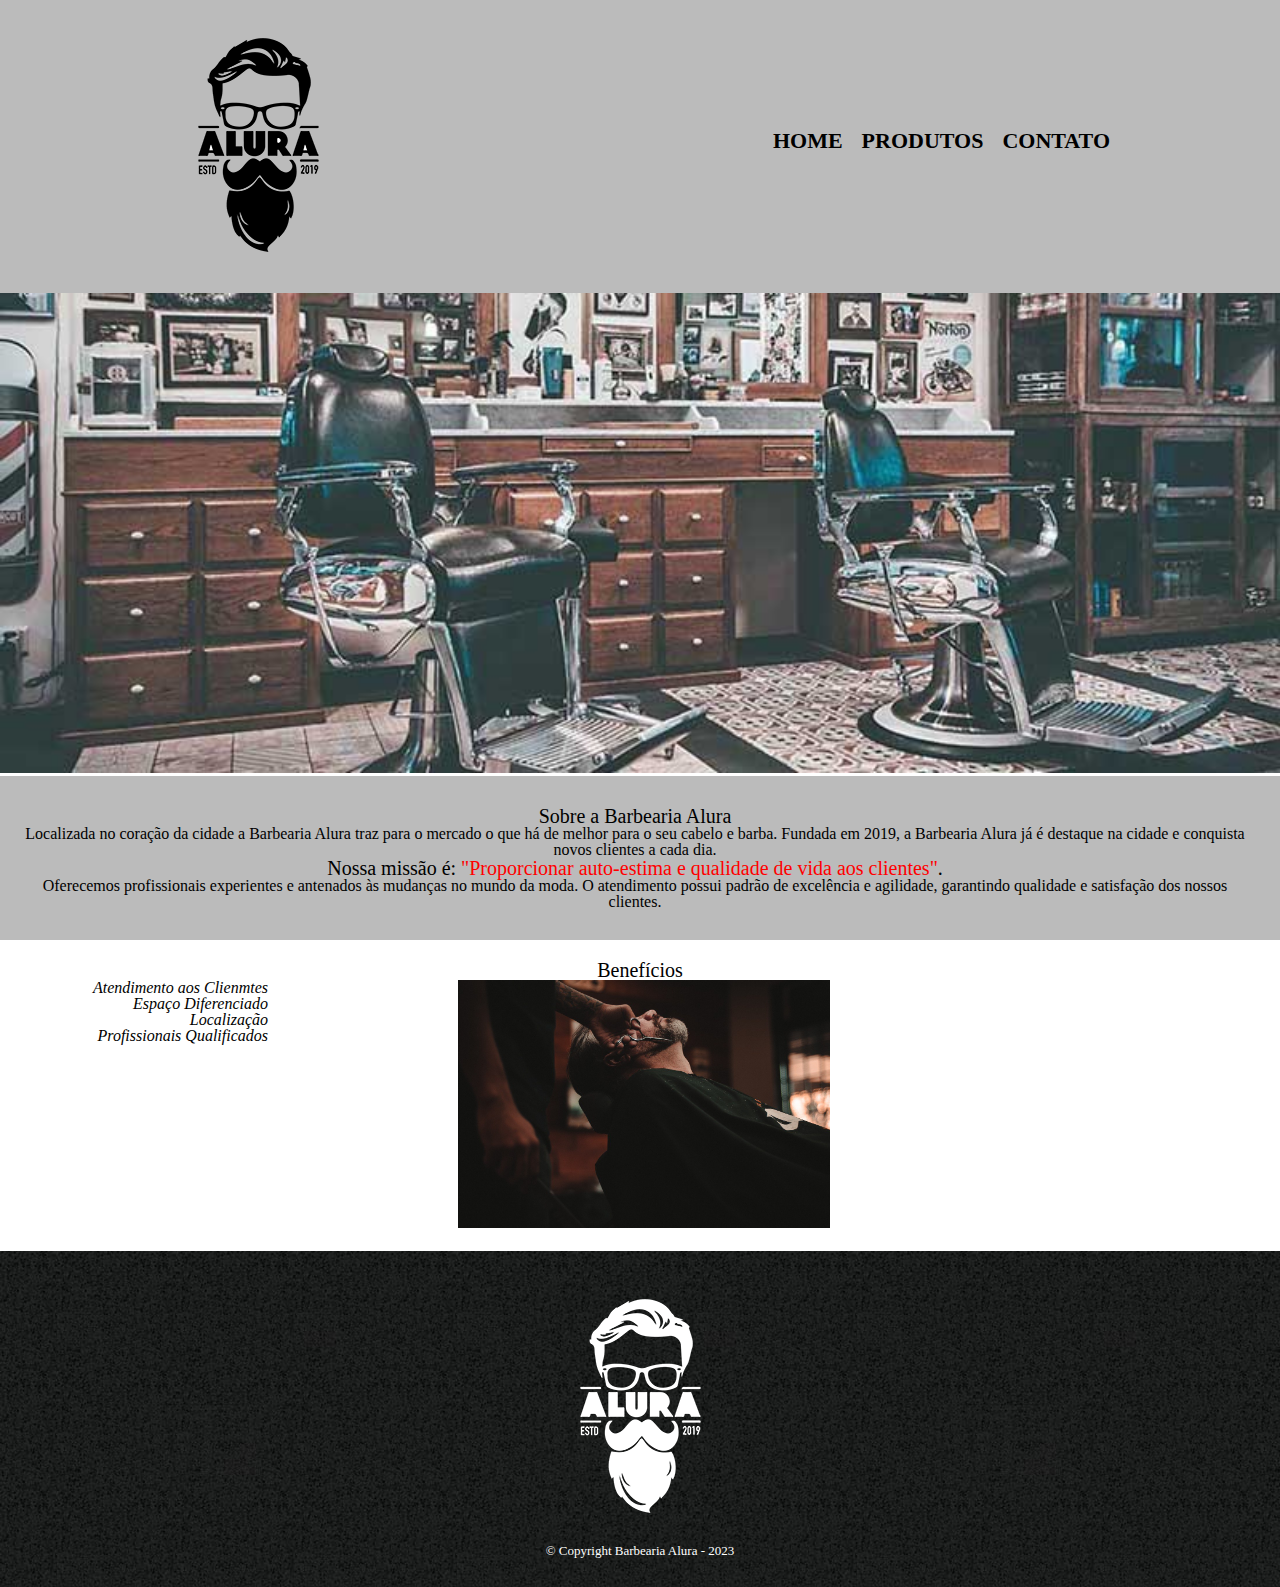
<file: index.html>
<!DOCTYPE html>
<html lang="pt-br">

	<head>
		<meta charset="UTF-8">
		<title>Barbearia Alura</title>
		<link rel="stylesheet" href="reset.css">
		<link rel="stylesheet" href="style-home.css">
	</head>

	<body>
		<header>
			<div class="caixa">
				<h1><img src="imagens/logo.png" alt="Logo da Barbearia Alura"></h1>

				<nav>
					<ul class="navegacao">
						<li><a href="index.html">Home</a></li>
						<li><a href="produtos.html">Produtos</a></li>
						<li><a href="contato.html">Contato</a></li>
					</ul>
				</nav>
			</div>
		</header>

		<img id="banner" src="imagens/banner.jpg">
		<div class="principal">
			<h2 class="titulo-centralizado">Sobre a Barbearia Alura</h2>

			<p>Localizada no coração da cidade a <strong>Barbearia Alura</strong> traz para o mercado o que há de melhor para o seu cabelo e barba. Fundada em 2019, a Barbearia Alura já é destaque na cidade e conquista novos clientes a cada dia.</p>

			<p id="missao"><em>Nossa missão é: <strong>"Proporcionar auto-estima e qualidade de vida aos clientes"</strong></em>.</p>

			<p>Oferecemos profissionais experientes e antenados às mudanças no mundo da moda. O atendimento possui padrão de excelência e agilidade, garantindo qualidade e satisfação dos nossos clientes.</p>
		</div>

		<div class="beneficios">
			<h3 class="titulo-centralizado">Benefícios</h3>
			<ul class="beneficios-itens">
				<li class="itens">Atendimento aos Clienmtes</li>
				<li class="itens">Espaço Diferenciado</li>
				<li class="itens">Localização</li>
				<li class="itens">Profissionais Qualificados</li>
			</ul>

			<img class="imagembeneficios" src="imagens/beneficios.jpg">
		</div>

		<footer>
			<img src="imagens/logo-branco.png" alt="Logo da Barbearia Alura">
			<p class="copyright">&copy; Copyright Barbearia Alura - 2023</p>
		</footer>
	</body>

</html>
</file>
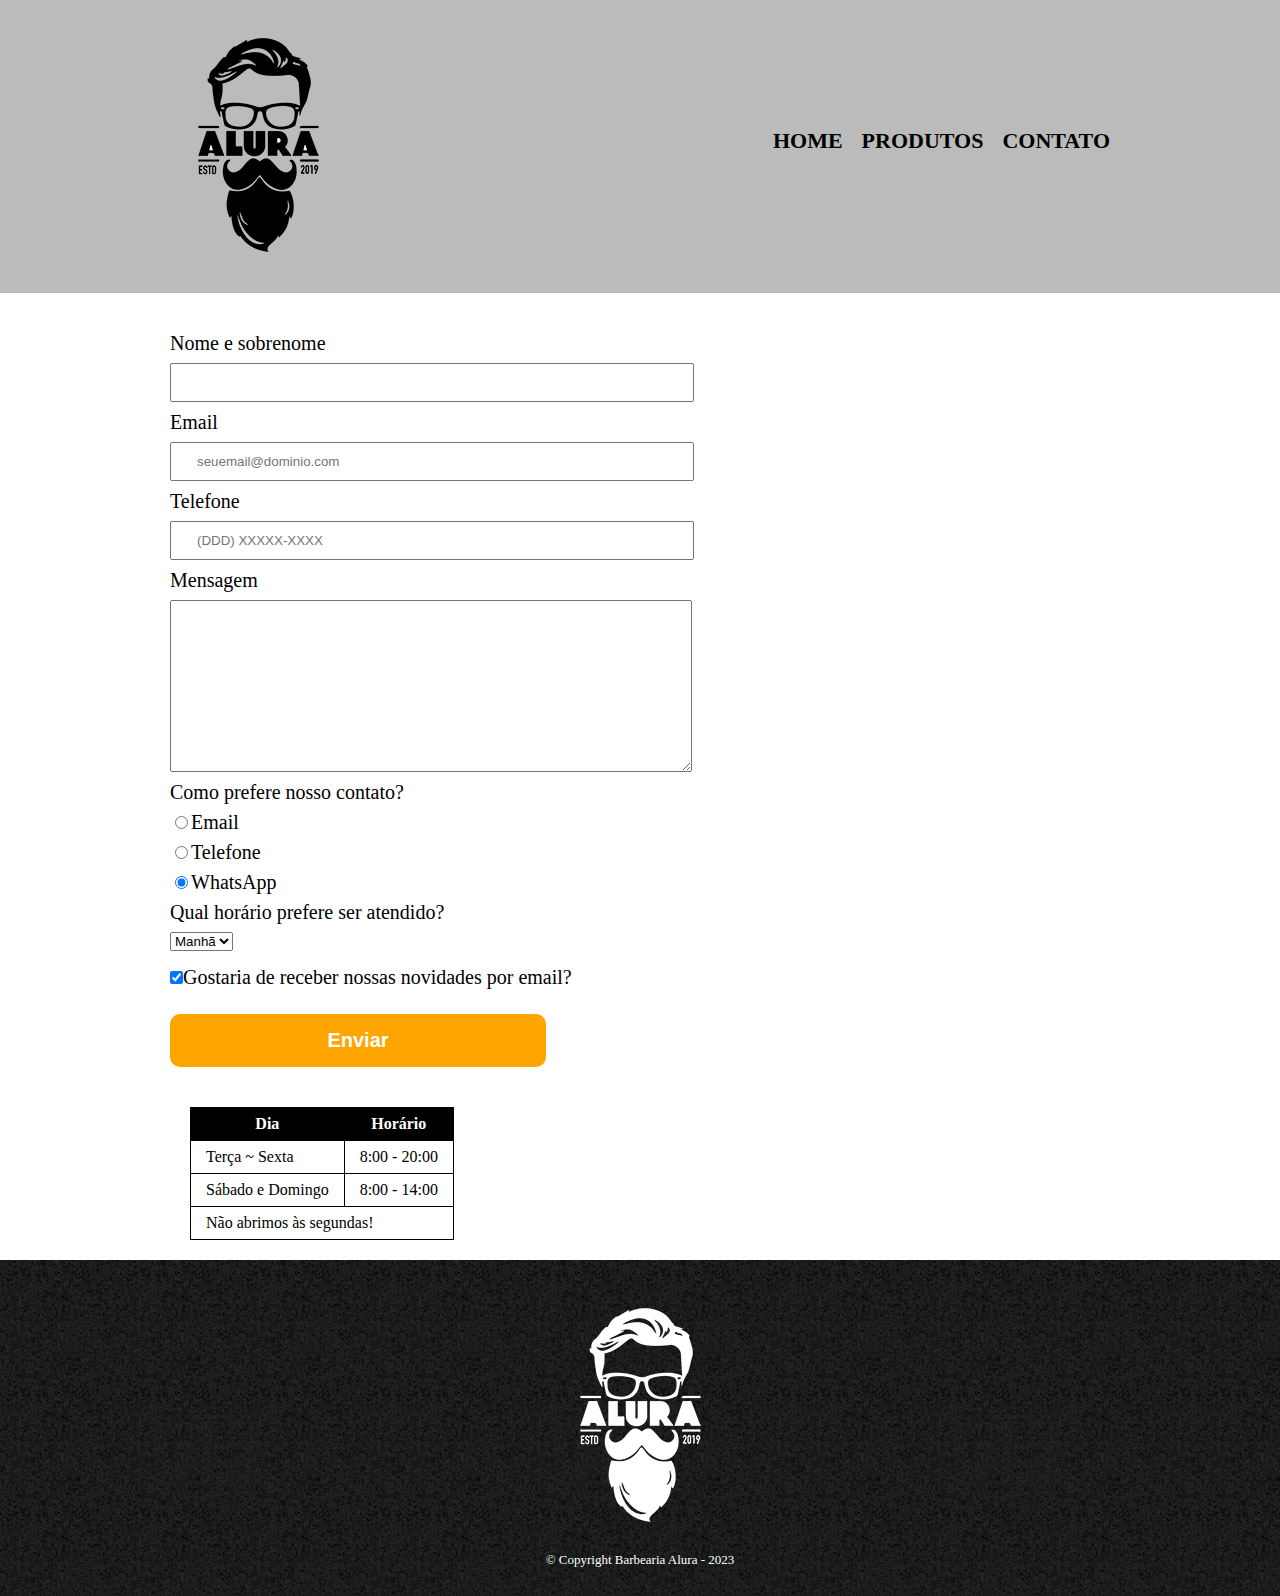
<file: contato.html>
<!DOCTYPE html>
<html lang="pt-br">

	<head>
		<meta charset="UTF-8">
		<title>Contato - Barbearia Alura</title>
		<link rel="stylesheet" href="reset.css">
		<link rel="stylesheet" href="style.css">
	</head>

	<body>
		<header>
			<div class="caixa">
				<h1><img src="imagens/logo.png" alt="Logo da Barbearia Alura"></h1>

				<nav>
					<ul class="navegacao">
						<li><a href="index.html">Home</a></li>
						<li><a href="produtos.html">Produtos</a></li>
						<li><a href="contato.html">Contato</a></li>
					</ul>
				</nav>
			</div>
		</header>

		<main>
			<form>
				<label for="nomesobrenome">Nome e sobrenome</label>
				<input type="text" id="nomesobrenome" class="input-padrao" required>

				<label for="email">Email</label>
				<input type="email" id="email" class="input-padrao" required placeholder="seuemail@dominio.com">

				<label for="telefone">Telefone</label>
				<input type="tel" id="telefone" class="input-padrao" required placeholder="(DDD) XXXXX-XXXX">

				<label for="mensagem">Mensagem</label>
				<textarea cols="70" rows="10" id="mensagem" class="input-padrao" required></textarea>

				<fieldset>
					<legend>Como prefere nosso contato?</legend>
					<label for="radio-email"><input type="radio" name="contato" value="radio-email">Email</label>
					
					<label for="radio-telefone"><input type="radio" name="contato" value="radio-telefone">Telefone</label>
					
					<label for="raio-whatsapp"><input type="radio" name="contato" value="radio-whatsapp" checked>WhatsApp</label>
				</fieldset>

				<fieldset>
					<legend>Qual horário prefere ser atendido?</legend>
					<select>
							<option>Manhã</option>
							<option>Tarde</option>
							<option>Noite</option>
					</select>
				</fieldset>

				<label><input class="checkbox" type="checkbox" checked>Gostaria de receber nossas novidades por email?</label>

				<input type="submit" value="Enviar" class="enviar">
			</form>

			<table>
				<thead>
					<tr>
						<th>Dia</th>
						<th>Horário</th>
					</tr>
				</thead>
				<tbody>
					<tr>
						<td>Terça ~ Sexta</td>
						<td>8:00 - 20:00</td>
					</tr>
					<tr>
						<td>Sábado e Domingo</td>
						<td>8:00 - 14:00</td>
					</tr>
					<tr>
    					<td colspan="5">Não abrimos às segundas!</td> 
					</tr>
				</tbody>

			</table>
		</main>

		<footer>
			<img src="imagens/logo-branco.png" alt="Logo da Barbearia Alura">
			<p class="copyright">&copy; Copyright Barbearia Alura - 2023</p>
		</footer>
	</body>

</html>
</file>
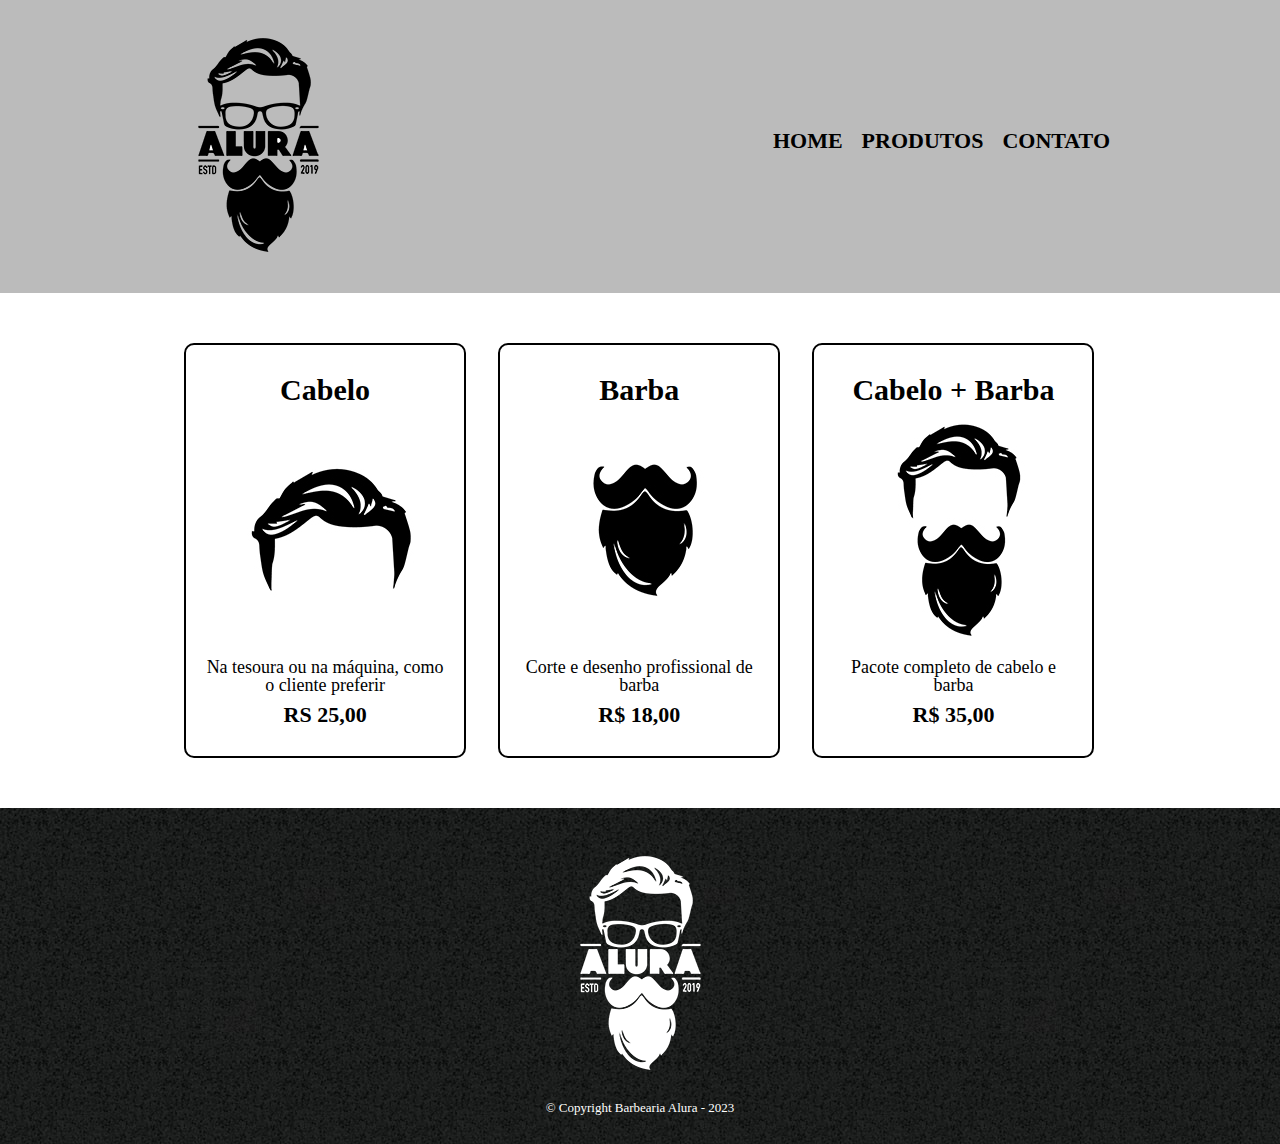
<file: produtos.html>
<!DOCTYPE html>
<html lang="pt-br">

	<head>
		<meta charset="UTF-8">
		<title>Produtos - Barbearia Alura</title>
		<link rel="stylesheet" href="reset.css">
		<link rel="stylesheet" href="style.css">
	</head>

	<body>
		<header>
			<div class="caixa">
				<h1><img src="imagens/logo.png" alt="Logo da Barbearia Alura"></h1>

				<nav>
					<ul class="navegacao">
						<li><a href="index.html">Home</a></li>
						<li><a href="produtos.html">Produtos</a></li>
						<li><a href="contato.html">Contato</a></li>
					</ul>
				</nav>
			</div>
		</header>

		<main>
			<ul class="produtos">
				<li>
					<h2>Cabelo</h2>
					<img src="imagens/cabelo.jpg">
					<p class="produto-descricao">Na tesoura ou na máquina, como o cliente preferir</p>
					<p class="produto-preco">RS 25,00</p>
				</li>
				<li>
					<h2>Barba</h2>
					<img src="imagens/barba.jpg">
					<p class="produto-descricao">Corte e desenho profissional de barba</p>
					<p class="produto-preco">R$ 18,00</p>
				</li>
				<li>
					<h2>Cabelo + Barba</h2>
					<img src="imagens/cabelo+barba.jpg">
					<p class="produto-descricao">Pacote completo de cabelo e barba</p>
					<p class="produto-preco">R$ 35,00</p>
				</li>
			</ul>
		</main>

		<footer>
			<img src="imagens/logo-branco.png" alt="Logo da Barbearia Alura">
			<p class="copyright">&copy; Copyright Barbearia Alura - 2023</p>
		</footer>
	</body>

</html>
</file>
<file: style-home.css>
header {
	background: #BBBBBB;
	padding: 20px 0;
}

.caixa {
	position: relative;
	width: 940px;
	margin: 0 auto;
}

nav {
	position: absolute;
	top: 110px;
	right: 0;
}

nav li {
	display: inline;
	margin: 0 0 0 15px;
}

nav a {
	text-transform: uppercase;
	color: #000000;
	font-weight: bold;
	font-size: 22px;
	text-decoration: none;
}

nav a:hover {
	color: #0000FF;
	text-decoration: underline;
}

#banner {
	width: 100%;
}

.principal {
	background: #BBBBBB;
	padding: 30px;
	padding-left: 20px;
	text-align: center;
}

.titulo-centralizado {
	font-size: 20px;
	text-align: center;
}

p {
	text-align: center;
}

#missao {
	font-size: 20px;
}

em strong {
	color: #FF0000;
}

.beneficios {
	background: #FFFFFF;
	padding: 20px;
}

.itens {
	font-style: italic;
	text-align: right;
}

.beneficios-itens {
	display: inline-block;
	vertical-align: top;
	width: 20%;
	margin-right: 15%;
}

.imagembeneficios {
	width: 30%;
}

footer {
	text-align: center;
	background: url("imagens/bg.jpg");
	padding: 30px;
}

.copyright {
	color: #FFFFFF;
	font-size: 13px;
	margin: 10px 0 0;
}
</file>
<file: style.css>
header {
	background: #BBBBBB;
	padding: 20px 0;
}

.caixa {
	position: relative;
	width: 940px;
	margin: 0 auto;
}

nav {
	position: absolute;
	top: 110px;
	right: 0;
}

nav li {
	display: inline;
	margin: 0 0 0 15px;
}

nav a {
	text-transform: uppercase;
	color: #000000;
	font-weight: bold;
	font-size: 22px;
	text-decoration: none;
}

nav a:hover{
	color: #0000FF;
	text-decoration: underline;
}


.produtos {
	width: 940px;
	margin: 0 auto ;
	padding: 50px 0;
}

.produtos li {
	display: inline-block;
	text-align: center;
	width: 30%;
	vertical-align: top;
	margin: 0 1.5%;
	padding: 30px 20px;
	box-sizing: border-box;
	border: 2px solid #000000;
	border-radius: 10px;
}

.produtos li:hover {
	border-color: #0000FF;
}

.produtos li:active {
	border-color: #00FF00;
}

.produtos li:hover h2 {
	font-size: 34px;
}

.produtos h2 {
	font-size: 30px;
	font-weight: bold;
}

.produto-descricao{
	font-size: 18px;
}

.produto-preco {
	font-size: 22px;
	font-weight: bold;
	margin: 10px 0 0;
}

footer {
	text-align: center;
	background: url("imagens/bg.jpg");
	padding: 30px;
}

.copyright {
	color: #FFFFFF;
	font-size: 13px;
	margin: 10px 0 0;
}

main {
	width: 940px;
	margin: 0 auto;
}

form {
	margin: 40px 0;
}

form label, form legend {
	display: block;
	font-size: 20px;
	margin: 0 0 10px;
}

.input-padrao {
	display: block;
	margin: 0 0 10px;
	padding: 10px 25px;
	width: 50%;
}

.checkbox {
	margin: 20px 0;
}

.enviar {
	width: 40%;
	padding: 15px 0;
	background: orange;
	color: white;
	font-weight: bold;
	font-size: 20px;
	border: none;
	border-radius: 10px;
	transition: 1s all;
	cursor: pointer;
}

.enviar:hover {
	background: darkorange;
	transform: scale(1.2);
}

table {
	margin: 20px 20px;
}

thead {
	background: #000000;
	color: white;
	font-weight: bold;
}

td, th {
	border: 1px solid #000000;
	padding: 8px 15px;
}
</file>
